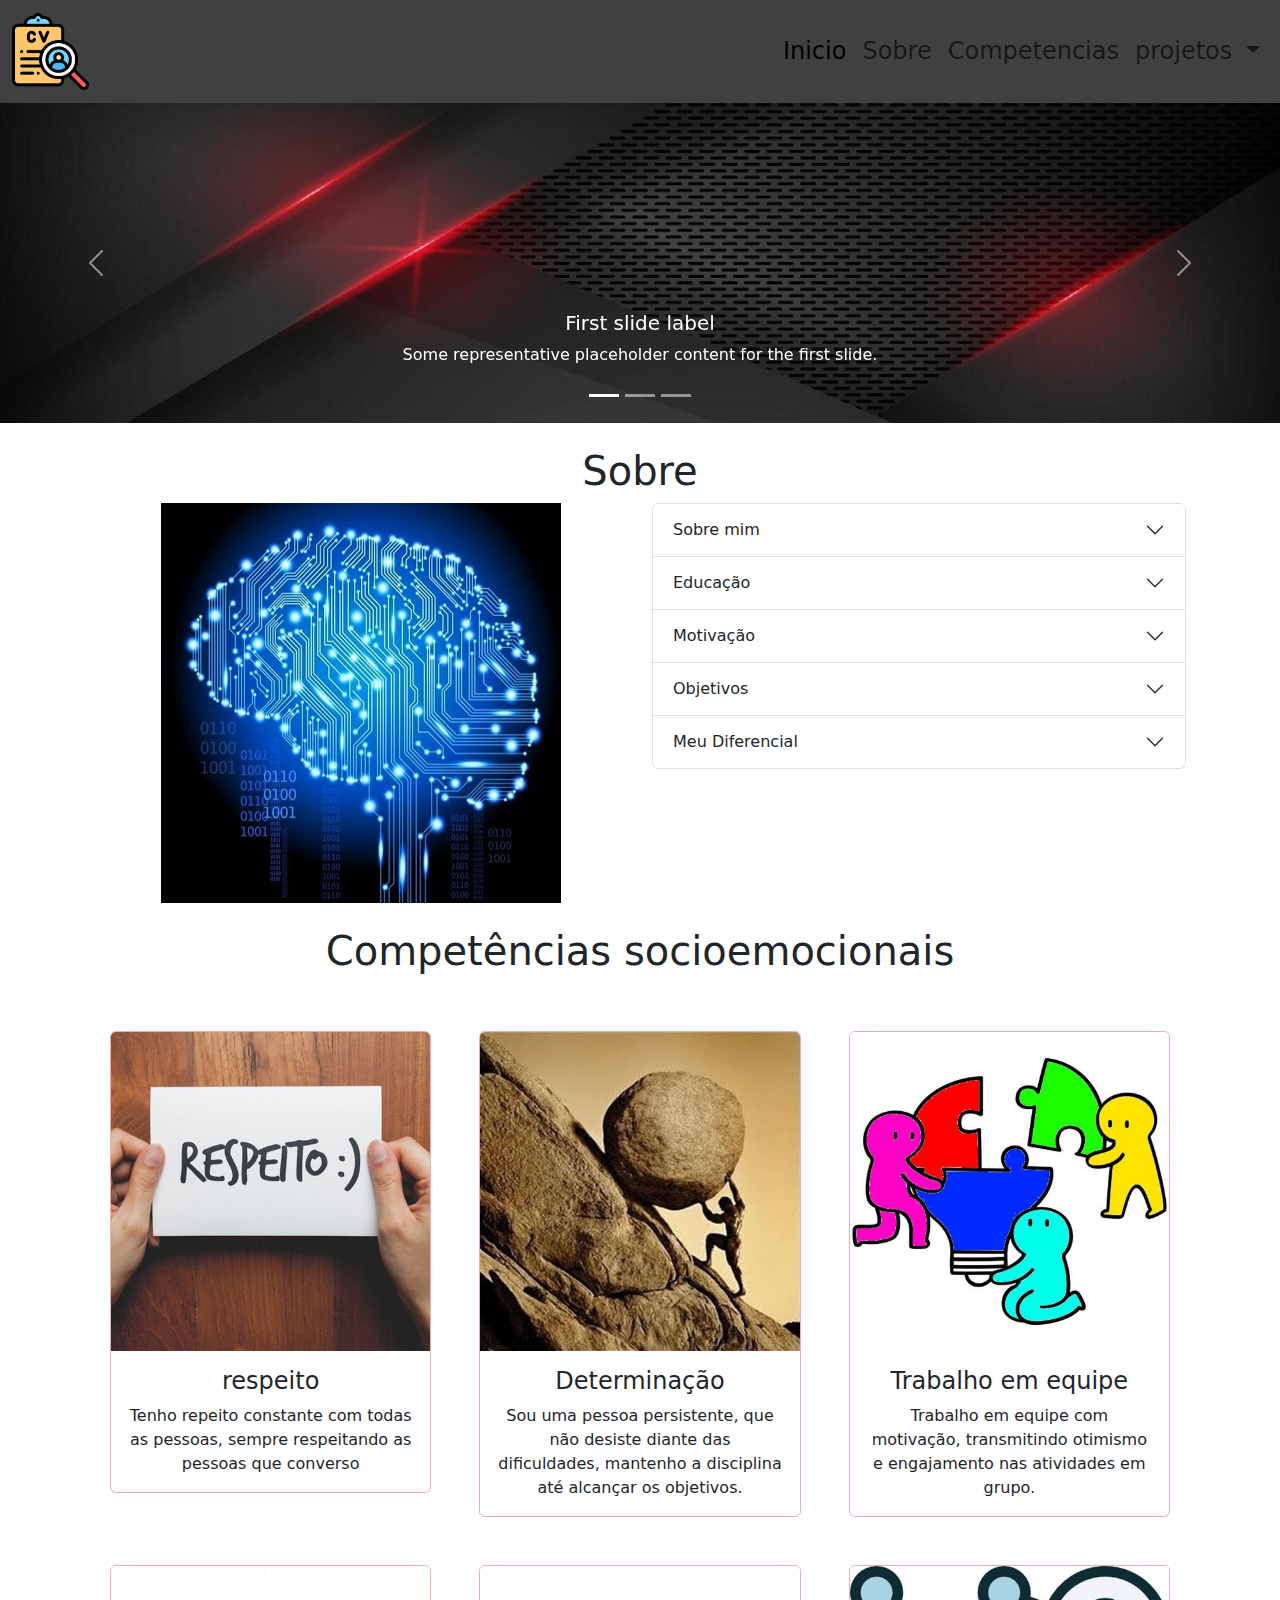
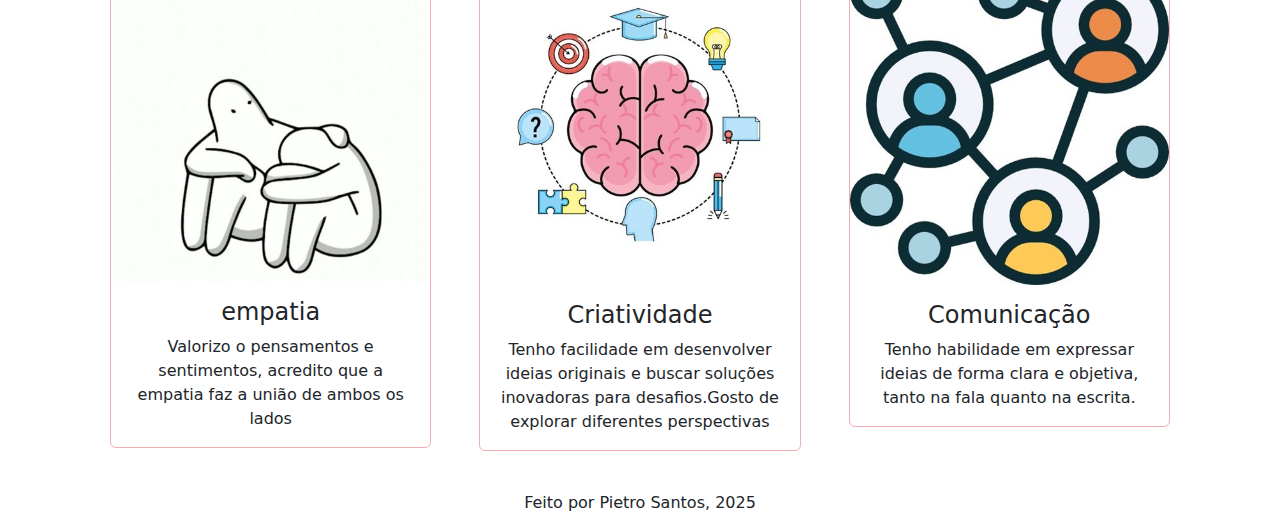
<file: index.html>
<!DOCTYPE html>
<html lang="pt-br">
<head>
    <meta charset="UTF-8">
    <meta name="viewport" content="width=device-width, initial-scale=1.0">
    <title>Site Curriculo</title>
    <link rel="shortcut icon" href="img/logo.png" type="image/x-icon">
    <link rel="stylesheet" href="css\bootstrap.css">
    <link rel="stylesheet" href="css/estilo.css">
</head>
<body>
    <header>
        <nav class="navbar navbar-expand-lg fundomenu">
            <div class="container-fluid">
              <a class="navbar-brand" href="#">
                <img class="logo" src="img/logo.png" alt="logo">
              </a>
              <button class="navbar-toggler" type="button" data-bs-toggle="collapse" data-bs-target="#navbarSupportedContent" aria-controls="navbarSupportedContent" aria-expanded="false" aria-label="Toggle navigation">
                <span class="navbar-toggler-icon"></span>
              </button>
              <div class="collapse navbar-collapse" id="navbarSupportedContent">
                <ul class="navbar-nav ms-auto mb-2 mb-lg-0 minhafonte">
                  <li class="nav-item">
                    <a class="nav-link active" aria-current="page" href="#inicio">Inicio</a>
                  </li>
                  <li class="nav-item">
                    <a class="nav-link" href="#sobre">Sobre</a>
                  </li>
                  <li class="nav-item">
                    <a class="nav-link" href="#competencias">Competencias</a>
                  </li>
                  <li class="nav-item dropdown">
                    <a class="nav-link dropdown-toggle" href="#" role="button" data-bs-toggle="dropdown" aria-expanded="false">
                      projetos
                    </a>
                    <ul class="dropdown-menu dropdown-menu-end">
                      <li><a class="dropdown-item" href="#">Teatro</a></li>
                      <li><a class="dropdown-item" href="#">Foto Novela</a></li>
                      <li><hr class="dropdown-divider"></li>
                      <li><a class="dropdown-item" href="#">Site da audi </a></li>
                      <li><a class="dropdown-item" href="#">imagens photoshop</a></li>
                    </ul>
                  </li>
                </ul>
              </div>
            </div>
        </nav>
    </header>
    <section id="inicio">
        <div id="carouselExampleCaptions" class="carousel slide">
            <div class="carousel-indicators">
              <button type="button" data-bs-target="#carouselExampleCaptions" data-bs-slide-to="0" class="active" aria-current="true" aria-label="Slide 1"></button>
              <button type="button" data-bs-target="#carouselExampleCaptions" data-bs-slide-to="1" aria-label="Slide 2"></button>
              <button type="button" data-bs-target="#carouselExampleCaptions" data-bs-slide-to="2" aria-label="Slide 3"></button>
            </div>
            <div class="carousel-inner">
              <div class="carousel-item active">
                <img src="img/banner1.png" class="d-block w-100" alt="banner1">
                <div class="carousel-caption d-none d-md-block">
                  <h5>First slide label</h5>
                  <p>Some representative placeholder content for the first slide.</p>
                </div>
              </div>
              <div class="carousel-item">
                <img src="img/banner2.png" class="d-block w-100" alt="banner2">
                <div class="carousel-caption d-none d-md-block">
                  <h5>Second slide label</h5>
                  <p>Some representative placeholder content for the second slide.</p>
                </div>
              </div>
              <div class="carousel-item">
                <img src="img/banner3.png" class="d-block w-100" alt="banner3">
                <div class="carousel-caption d-none d-md-block">
                  <h5>Third slide label</h5>
                  <p>Some representative placeholder content for the third slide.</p>
                </div>
              </div>
            </div>
            <button class="carousel-control-prev" type="button" data-bs-target="#carouselExampleCaptions" data-bs-slide="prev">
              <span class="carousel-control-prev-icon" aria-hidden="true"></span>
              <span class="visually-hidden">Previous</span>
            </button>
            <button class="carousel-control-next" type="button" data-bs-target="#carouselExampleCaptions" data-bs-slide="next">
              <span class="carousel-control-next-icon" aria-hidden="true"></span>
              <span class="visually-hidden">Next</span>
            </button>
          </div>
    </section>
    <main class="my-4 container">
        <section id="sobre">
            <h1 class="text-center">Sobre</h1>
            <div class="container text-center">
                <div class="row">
                  <div class="col-12 col-md-6">
                    <img src="img/foto.png" class="img-fluid" alt="...">
                  </div>
                  <div class="col-12 col-md-6">
                    <div class="accordion" id="accordionExample">
                      <div class="accordion-item">
                        <h2 class="accordion-header">
                          <button class="accordion-button collapsed" type="button" data-bs-toggle="collapse" data-bs-target="#collapseOne" aria-expanded="false" aria-controls="collapseOne">
                            Sobre mim
                          </button>
                        </h2>
                        <div id="collapseOne" class="accordion-collapse collapse" data-bs-parent="#accordionExample">
                          <div class="accordion-body">
                            <strong>This is the first item’s accordion body.</strong> It is shown by default, until the collapse plugin adds the appropriate classes that we use to style each element. These classes control the overall appearance, as well as the showing and hiding via CSS transitions. You can modify any of this with custom CSS or overriding our default variables. It’s also worth noting that just about any HTML can go within the <code>.accordion-body</code>, though the transition does limit overflow.
                          </div>
                        </div>
                      </div>
                      <div class="accordion-item">
                        <h2 class="accordion-header">
                          <button class="accordion-button collapsed" type="button" data-bs-toggle="collapse" data-bs-target="#collapseTwo" aria-expanded="false" aria-controls="collapseTwo">
                            Educação
                          </button>
                        </h2>
                        <div id="collapseTwo" class="accordion-collapse collapse" data-bs-parent="#accordionExample">
                          <div class="accordion-body">
                            <strong>This is the second item’s accordion body.</strong> It is hidden by default, until the collapse plugin adds the appropriate classes that we use to style each element. These classes control the overall appearance, as well as the showing and hiding via CSS transitions. You can modify any of this with custom CSS or overriding our default variables. It’s also worth noting that just about any HTML can go within the <code>.accordion-body</code>, though the transition does limit overflow.
                          </div>
                        </div>
                      </div>
                      <div class="accordion-item">
                        <h2 class="accordion-header">
                          <button class="accordion-button collapsed" type="button" data-bs-toggle="collapse" data-bs-target="#collapseThree" aria-expanded="false" aria-controls="collapseThree">
                            Motivação
                          </button>
                        </h2>
                        <div id="collapseThree" class="accordion-collapse collapse" data-bs-parent="#accordionExample">
                          <div class="accordion-body">
                            <strong>This is the third item’s accordion body.</strong> It is hidden by default, until the collapse plugin adds the appropriate classes that we use to style each element. These classes control the overall appearance, as well as the showing and hiding via CSS transitions. You can modify any of this with custom CSS or overriding our default variables. It’s also worth noting that just about any HTML can go within the <code>.accordion-body</code>, though the transition does limit overflow.
                          </div>
                        </div>
                      </div>
                      <div class="accordion-item">
                        <h2 class="accordion-header">
                          <button class="accordion-button collapsed" type="button" data-bs-toggle="collapse" data-bs-target="#collapseFour" aria-expanded="false" aria-controls="collapseFour">
                            Objetivos
                          </button>
                        </h2>
                        <div id="collapseFour" class="accordion-collapse collapse" data-bs-parent="#accordionExample">
                          <div class="accordion-body">
                            <strong>This is the third item’s accordion body.</strong> It is hidden by default, until the collapse plugin adds the appropriate classes that we use to style each element. These classes control the overall appearance, as well as the showing and hiding via CSS transitions. You can modify any of this with custom CSS or overriding our default variables. It’s also worth noting that just about any HTML can go within the <code>.accordion-body</code>, though the transition does limit overflow.
                          </div>
                        </div>
                      </div>
                      <div class="accordion-item">
                        <h2 class="accordion-header">
                          <button class="accordion-button collapsed" type="button" data-bs-toggle="collapse" data-bs-target="#collapseFive" aria-expanded="false" aria-controls="collapseFive">
                            Meu Diferencial
                          </button>
                        </h2>
                        <div id="collapseFive" class="accordion-collapse collapse" data-bs-parent="#accordionExample">
                          <div class="accordion-body">
                            <strong>This is the third item’s accordion body.</strong> It is hidden by default, until the collapse plugin adds the appropriate classes that we use to style each element. These classes control the overall appearance, as well as the showing and hiding via CSS transitions. You can modify any of this with custom CSS or overriding our default variables. It’s also worth noting that just about any HTML can go within the <code>.accordion-body</code>, though the transition does limit overflow.
                          </div>
                        </div>
                      </div>
                    </div>
                  </div>
                </div>               
              </div>
        </section>
        <section class="my-4 " id="competencias">
          <h1 class="text-center">Competências socioemocionais</h1>
          <div class="container text-center">
            <div class="my-4 row row-cols-1 row-cols-md-2 row-cols-lg-3 g-3">
              <div class="col">
                <div class="p-3">
                  <div class="card border border-danger-subtle"">
                    <img src="img_Competencias/respeito.jpg" class="card-img-top" alt="...">
                    <div class="card-body">
                      <h4>respeito</h4>
                      <p class="card-text">Tenho repeito constante com todas as pessoas, sempre respeitando as pessoas que converso</p>
                    </div>
                  </div>
                </div>
              </div>
              <div class="col">
                <div class="p-3">
                  <div class="card border border-danger-subtle">
                    <img src="img_Competencias/determinação.jpg" class="card-img-top" alt="...">
                    <div class="card-body">
                      <h4>Determinação</h4>
                      <p class="card-text">Sou uma pessoa persistente, que não desiste diante das dificuldades, mantenho a disciplina até alcançar os objetivos.</p>
                    </div>
                  </div>
                </div>
              </div>
              <div class="col">
                <div class="p-3">
                  <div class="card border border-danger-subtle">
                    <img src="img_Competencias/trabalho em equipe.jpg" class="card-img-top" alt="...">
                    <div class="card-body">
                      <h4>Trabalho em equipe</h4>
                      <p class="card-text">Trabalho em equipe com motivação, transmitindo otimismo e engajamento nas atividades em grupo.</p>
                    </div>
                  </div>
                </div>
              </div>
              <div class="col">
                <div class="p-3">
                  <div class="card border border-danger-subtle">
                    <img src="img_Competencias/empatia.jpg" class="card-img-top" alt="...">
                    <div class="card-body">
                      <h4>empatia</h4>
                      <p class="card-text">Valorizo o pensamentos e sentimentos, acredito que a empatia faz a união de ambos os lados</p>
                    </div>
                  </div>
                </div>
              </div>
              <div class="col">
                <div class="p-3">
                  <div class="card border border-danger-subtle">
                    <img src="img_Competencias/criatividade.jpg" class="card-img-top" alt="...">
                    <div class="card-body">
                      <h4>Criatividade</h4>
                      <p class="card-text">Tenho facilidade em desenvolver ideias originais e buscar soluções inovadoras para desafios.Gosto de explorar diferentes perspectivas</p>
                    </div>
                  </div>
                </div>
              </div>
              <div class="col">
                <div class="p-3">
                  <div class="card border border-danger-subtle">
                    <img src="img_Competencias/comunicação.jpg" class="card-img-top" alt="...">
                    <div class="card-body">
                      <h4>Comunicação</h4>
                      <p class="card-text">Tenho habilidade em expressar ideias de forma clara e objetiva, tanto na fala quanto na escrita.</p>
                    </div>
                  </div>
                </div>
              </div>
            </div>
          </div>
        </section>
    </main>
  <footer>
    <p class="text-center">Feito por Pietro Santos, 2025</p>
  </footer>
  <script src="js/bootstrap.bundle.js"></script>   
</body>
</html>
</file>
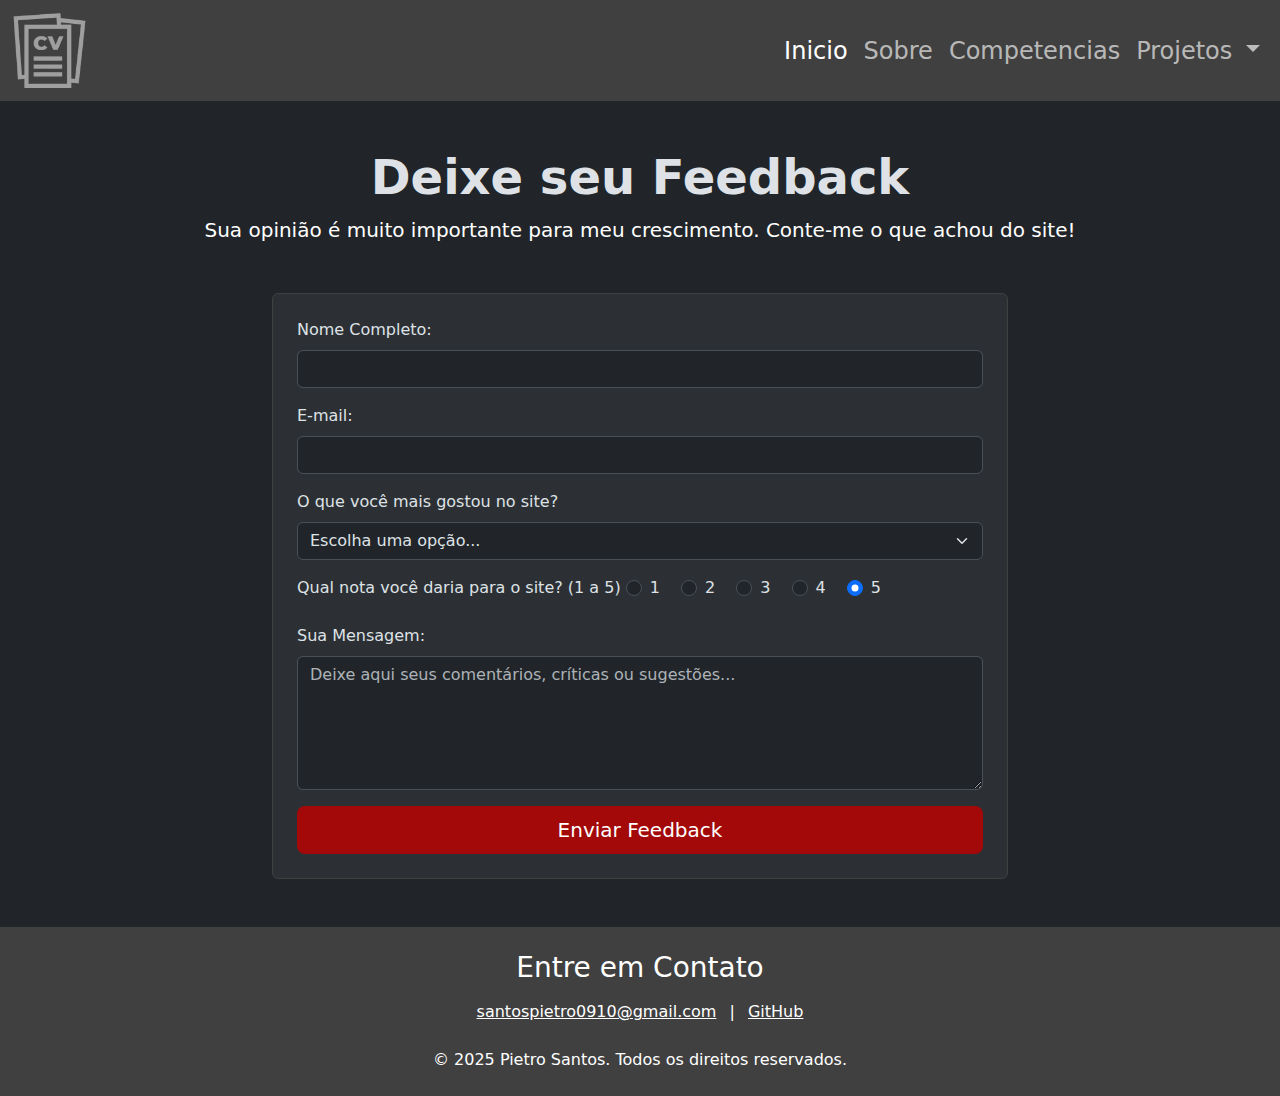
<file: contato.html>
<!DOCTYPE html>
<html lang="pt-br" data-bs-theme="dark">
<head>
    <meta charset="UTF-8">
    <meta name="viewport" content="width=device-width, initial-scale=1.0">
    <title>Feedback - Portfólio Pietro Santos</title>
    <link rel="shortcut icon" href="img/img_geral/logo.png" type="image/x-icon">
    <link rel="stylesheet" href="css/bootstrap.css">
    <link rel="stylesheet" href="css/estilo.css">
</head>
<body>
    <header>
        <nav class="navbar navbar-expand-lg fundomenu">
            <div class="container-fluid">
              <a class="navbar-brand" href="#">
                <img class="logo" src="img/img_geral/logo.png" alt="logo">
              </a>
              <button class="navbar-toggler" type="button" data-bs-toggle="collapse" data-bs-target="#navbarSupportedContent" aria-controls="navbarSupportedContent" aria-expanded="false" aria-label="Toggle navigation">
                <span class="navbar-toggler-icon"></span>
              </button>
              <div class="collapse navbar-collapse" id="navbarSupportedContent">
                <ul class="navbar-nav ms-auto mb-2 mb-lg-0 minhafonte">
                    <li class="nav-item">
                        <a class="nav-link active" aria-current="page" href="index.html#inicio">Inicio</a>
                    </li>
                    <li class="nav-item">
                        <a class="nav-link" href="index.html#sobre">Sobre</a>
                    </li>
                    <li class="nav-item">
                        <a class="nav-link" href="index.html#competencias">Competencias</a>
                    </li>
                    <li class="nav-item dropdown">
                        <a class="nav-link dropdown-toggle" href="#" role="button" data-bs-toggle="dropdown" aria-expanded="false">
                        Projetos
                        </a>
                    <ul class="dropdown-menu dropdown-menu-end">
                      <li><a class="dropdown-item" href="Site.html">Site da audi </a></li>
                      <li><hr class="dropdown-divider"></li>
                      <li><a class="dropdown-item" href="Photosop.html">imagens photoshop</a></li>
                      <li><a class="dropdown-item" href="contato.html">Contato</a></li>
                    </ul>
                    </li>
                </ul>
              </div>
            </div>
        </nav>
    </header>
    <main class="container my-5">
        <div class="text-center mb-5">
            <h1 class="display-5 fw-bold">Deixe seu Feedback</h1>
            <p class="lead text-white">Sua opinião é muito importante para meu crescimento. Conte-me o que achou do site!</p>
        </div>

        <div class="row justify-content-center">
            <div class="col-lg-8">
                <div class="card" style="background-color: #2c3034; border-color: #404040;">
                    <div class="card-body p-4">
                        
                        <form action="https://formsubmit.co/santospietro0910@gmail.com" method="POST">
                            <!-- Nome Completo -->
                            <div class="mb-3">
                                <label for="name" class="form-label">Nome Completo:</label>
                                <input type="text" class="form-control" id="name" name="name" required>
                            </div>

                            <!-- E-mail -->
                            <div class="mb-3">
                                <label for="email" class="form-label">E-mail:</label>
                                <input type="email" class="form-control" id="email" name="email" required>
                            </div>

                            <!-- O que mais gostou no site -->
                            <div class="mb-3">
                                <label for="favoritePart" class="form-label">O que você mais gostou no site?</label>
                                <select class="form-select" id="favoritePart" name="parte_favorita">
                                  <option selected>Escolha uma opção...</option>
                                  <option value="Design e Layout">Design e Layout</option>
                                  <option value="Projetos Apresentados">Os projetos apresentados</option>
                                  <option value="Navegabilidade">A facilidade de navegar</option>
                                  <option value="Cores e Estilo">As cores e o estilo visual</option>
                                </select>
                            </div>

                            <!-- Avaliação com Estrelas (Exemplo ) -->
                            <div class="mb-3">
                                <label class="form-label">Qual nota você daria para o site? (1 a 5)</label>
                                <div class="form-check form-check-inline">
                                    <input class="form-check-input" type="radio" name="avaliacao" id="star1" value="1">
                                    <label class="form-check-label" for="star1">1</label>
                                </div>
                                <div class="form-check form-check-inline">
                                    <input class="form-check-input" type="radio" name="avaliacao" id="star2" value="2">
                                    <label class="form-check-label" for="star2">2</label>
                                </div>
                                <div class="form-check form-check-inline">
                                    <input class="form-check-input" type="radio" name="avaliacao" id="star3" value="3">
                                    <label class="form-check-label" for="star3">3</label>
                                </div>
                                <div class="form-check form-check-inline">
                                    <input class="form-check-input" type="radio" name="avaliacao" id="star4" value="4">
                                    <label class="form-check-label" for="star4">4</label>
                                </div>
                                <div class="form-check form-check-inline">
                                    <input class="form-check-input" type="radio" name="avaliacao" id="star5" value="5" checked>
                                    <label class="form-check-label" for="star5">5</label>
                                </div>
                            </div>

                            <!-- Mensagem -->
                            <div class="mb-3">
                                <label for="mensagem" class="form-label">Sua Mensagem:</label>
                                <textarea class="form-control" id="mensagem" name="mensagem" rows="5" placeholder="Deixe aqui seus comentários, críticas ou sugestões..."></textarea>
                            </div>

                            <!-- Configurações do FormSubmit -->
                            <input type="hidden" name="_captcha" value="false">
                            <input type="hidden" name="_next" value="https://pietrosantos280.github.io/bootstrap/envio.html"> <!-- Substitua pela sua página de "Obrigado" -->
                            <input type="hidden" name="_subject" value="Novo Feedback do Portfólio!">

                            <!-- Botão de Envio -->
                            <div class="d-grid">
                                <button type="submit" class="btn btn-lg" style="background-color: #a30909; color: white;">Enviar Feedback</button>
                            </div>
                        </form>

                    </div>
                </div>
            </div>
        </div>
    </main>

    <footer  class="fundomenu text-white text-center py-4">
    <div class="container">
      <h3>Entre em Contato</h3>
      <div class="mt-3">
        <a class="text-white mx-2">santospietro0910@gmail.com</a> |
        <a href="https://github.com/pietrosantos280" class="text-white mx-2" target="_blank">GitHub</a>
      </div>
      <p class="text-white mt-4 mb-0">&copy; 2025 Pietro Santos. Todos os direitos reservados.</p>
    </div>
    </footer>

    <script src="js/bootstrap.bundle.js"></script>
</body>
</html>
</file>
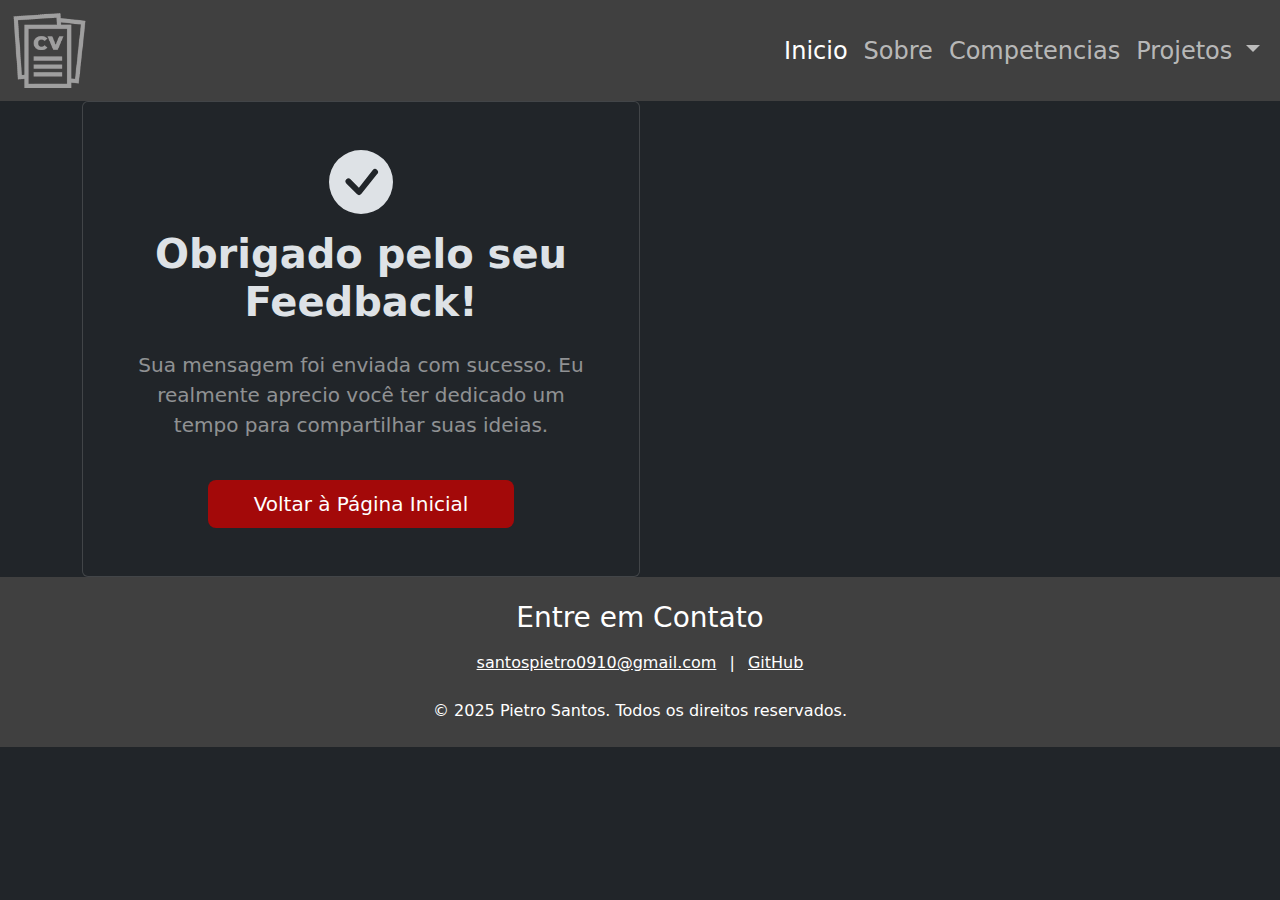
<file: envio.html>
<!DOCTYPE html>
<html lang="pt-br" data-bs-theme="dark">
<head>
    <meta charset="UTF-8">
    <meta name="viewport" content="width=device-width, initial-scale=1.0">
    <title>Feedback - Portfólio Pietro Santos</title>
    <link rel="shortcut icon" href="img/img_geral/logo.png" type="image/x-icon">
    <link rel="stylesheet" href="css/bootstrap.css">
    <link rel="stylesheet" href="css/estilo.css">
</head>
<body>
    <header>
        <nav class="navbar navbar-expand-lg fundomenu">
            <div class="container-fluid">
              <a class="navbar-brand" href="#">
                <img class="logo" src="img/img_geral/logo.png" alt="logo">
              </a>
              <button class="navbar-toggler" type="button" data-bs-toggle="collapse" data-bs-target="#navbarSupportedContent" aria-controls="navbarSupportedContent" aria-expanded="false" aria-label="Toggle navigation">
                <span class="navbar-toggler-icon"></span>
              </button>
              <div class="collapse navbar-collapse" id="navbarSupportedContent">
                <ul class="navbar-nav ms-auto mb-2 mb-lg-0 minhafonte">
                    <li class="nav-item">
                        <a class="nav-link active" aria-current="page" href="index.html#inicio">Inicio</a>
                    </li>
                    <li class="nav-item">
                        <a class="nav-link" href="index.html#sobre">Sobre</a>
                    </li>
                    <li class="nav-item">
                        <a class="nav-link" href="index.html#competencias">Competencias</a>
                    </li>
                    <li class="nav-item dropdown">
                        <a class="nav-link dropdown-toggle" href="#" role="button" data-bs-toggle="dropdown" aria-expanded="false">
                        Projetos
                        </a>
                    <ul class="dropdown-menu dropdown-menu-end">
                      <li><a class="dropdown-item" href="Site.html">Site da audi </a></li>
                      <li><hr class="dropdown-divider"></li>
                      <li><a class="dropdown-item" href="Photosop.html">imagens photoshop</a></li>
                      <li><a class="dropdown-item" href="contato.html">Contato</a></li>
                    </ul>
                    </li>
                </ul>
              </div>
            </div>
        </nav>
    </header>
  
    <main class="container full-height">
        <div class="col-lg-6 text-center">
            <div class="card card-feedback p-4 p-md-5">
                <!-- Ícone de Sucesso (usando um SVG do Bootstrap Icons) -->
                <svg xmlns="http://www.w3.org/2000/svg" width="64" height="64" fill="currentColor" class="bi bi-check-circle-fill success-icon mx-auto mb-3" viewBox="0 0 16 16">
                    <path d="M16 8A8 8 0 1 1 0 8a8 8 0 0 1 16 0zm-3.97-3.03a.75.75 0 0 0-1.08.022L7.477 9.417 5.384 7.323a.75.75 0 0 0-1.06 1.06L6.97 11.03a.75.75 0 0 0 1.079-.02l3.992-4.99a.75.75 0 0 0-.01-1.05z"/>
                </svg>

                <h1 class="display-6 fw-bold">Obrigado pelo seu Feedback!</h1>
                <p class="lead text-white-50 mt-3">
                    Sua mensagem foi enviada com sucesso. Eu realmente aprecio você ter dedicado um tempo para compartilhar suas ideias.
                </p>
                <div class="d-grid gap-2 col-8 mx-auto mt-4">
                    <a href="index.html" class="btn btn-lg" style="background-color: #a30909; color: white;">Voltar à Página Inicial</a>
                </div>
            </div>
        </div>
    </main>
    <footer  class="fundomenu text-white text-center py-4">
    <div class="container">
      <h3>Entre em Contato</h3>
      <div class="mt-3">
        <a class="text-white mx-2">santospietro0910@gmail.com</a> |
        <a href="https://github.com/pietrosantos280" class="text-white mx-2" target="_blank">GitHub</a>
      </div>
      <p class="text-white mt-4 mb-0">&copy; 2025 Pietro Santos. Todos os direitos reservados.</p>
    </div>
    </footer>

    <script src="js/bootstrap.bundle.js"></script>
</body>
</html>
</file>
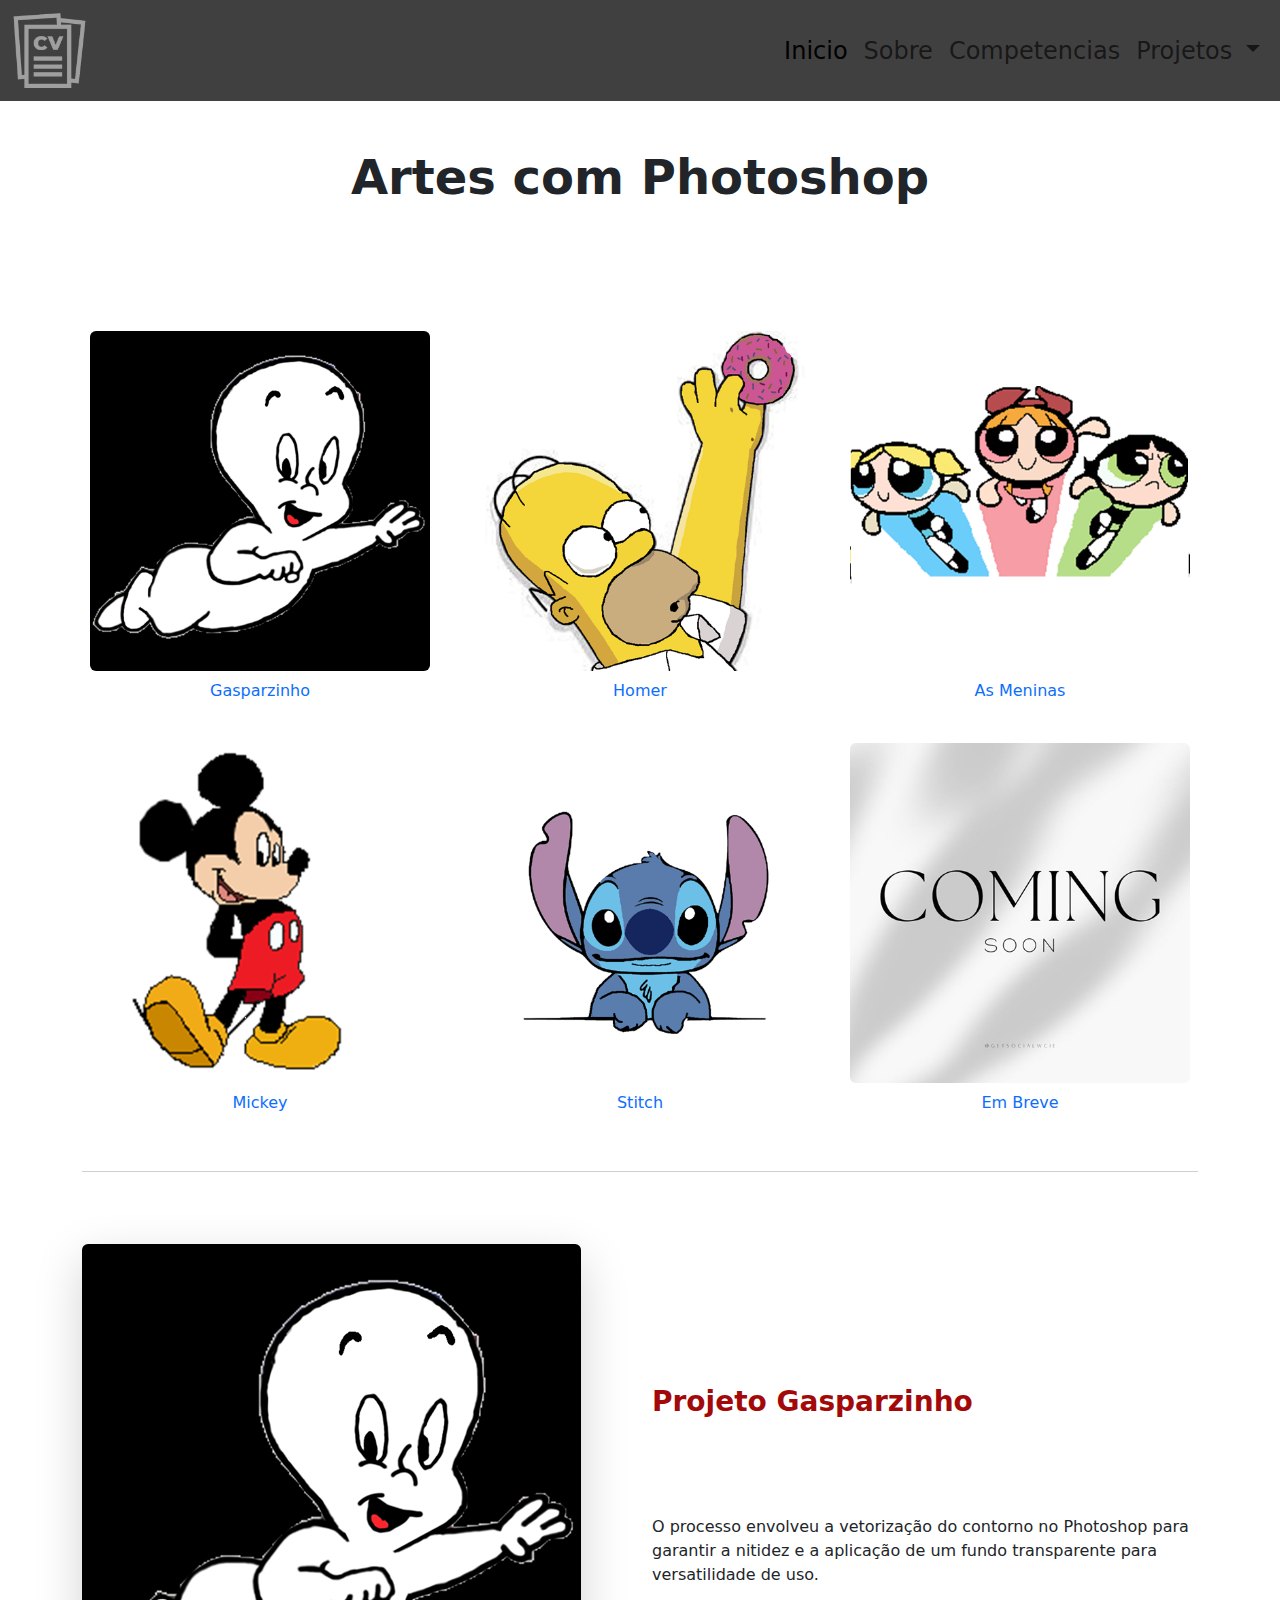
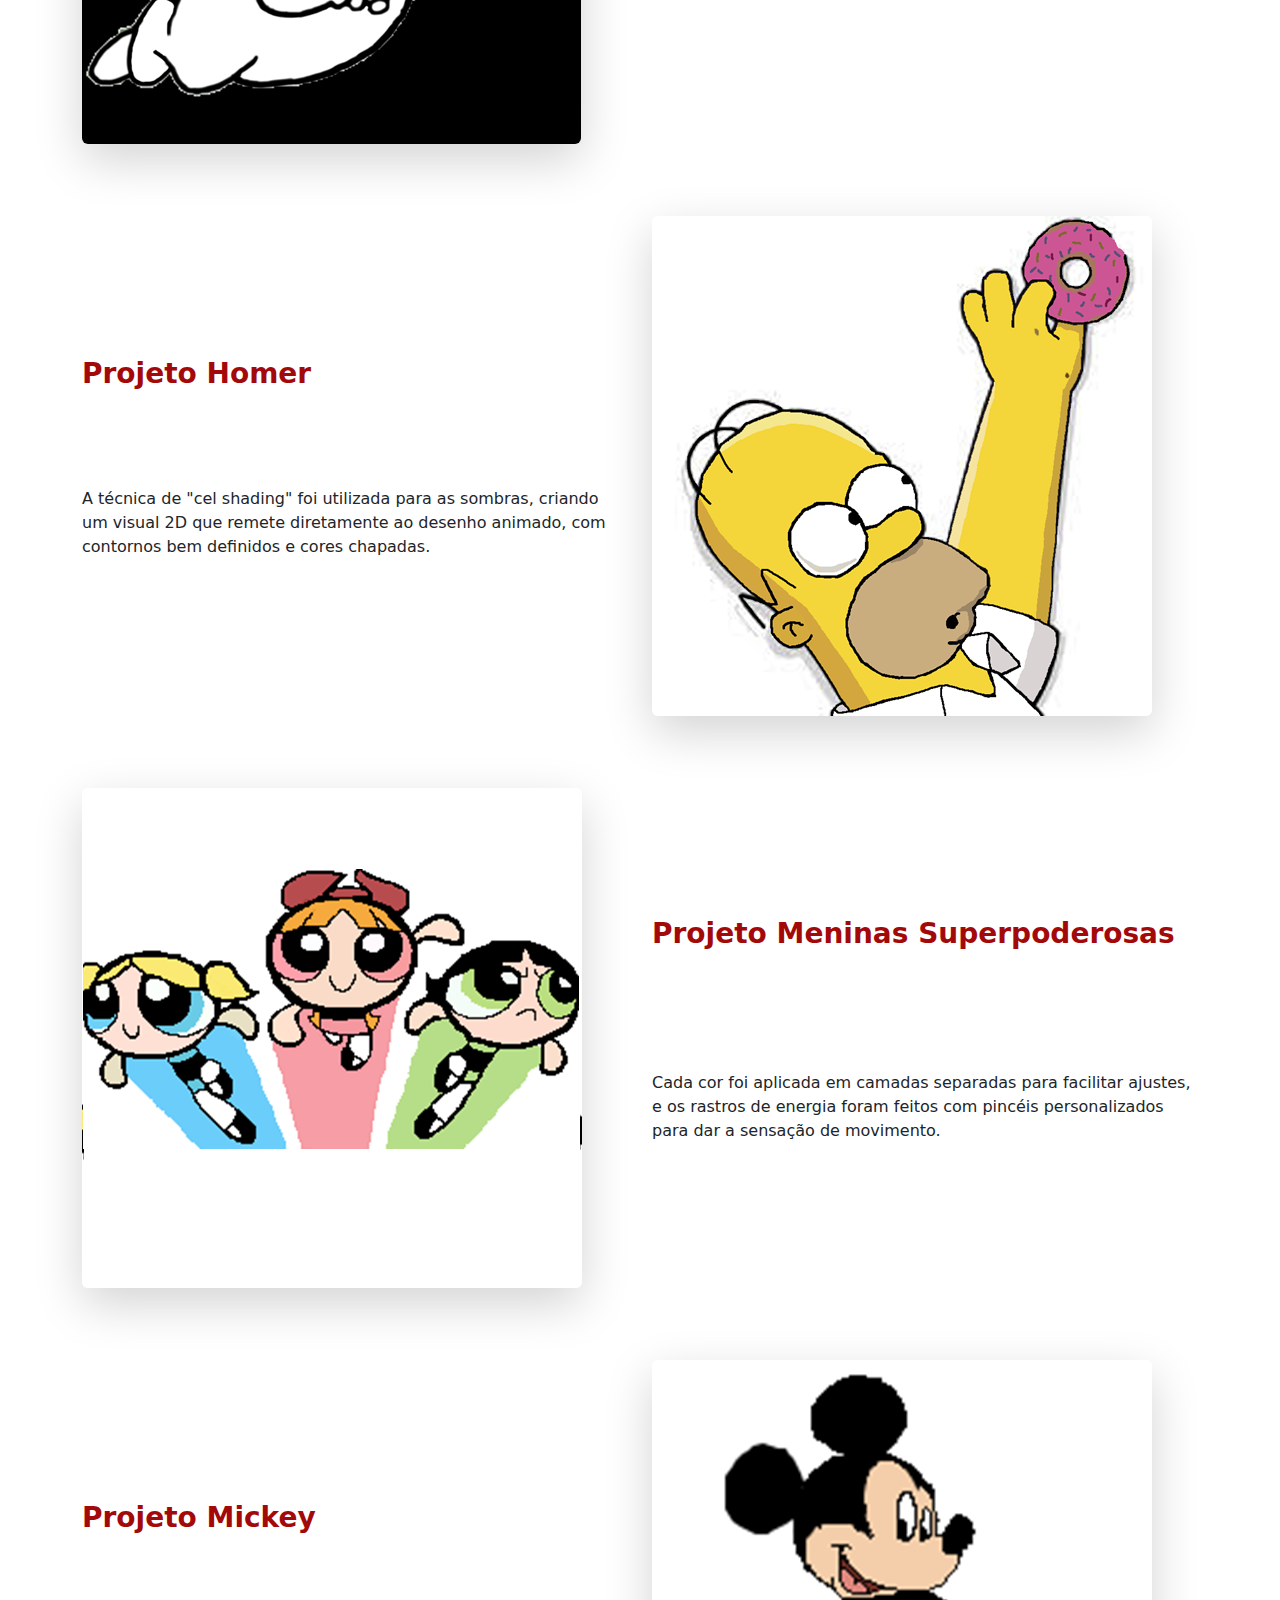
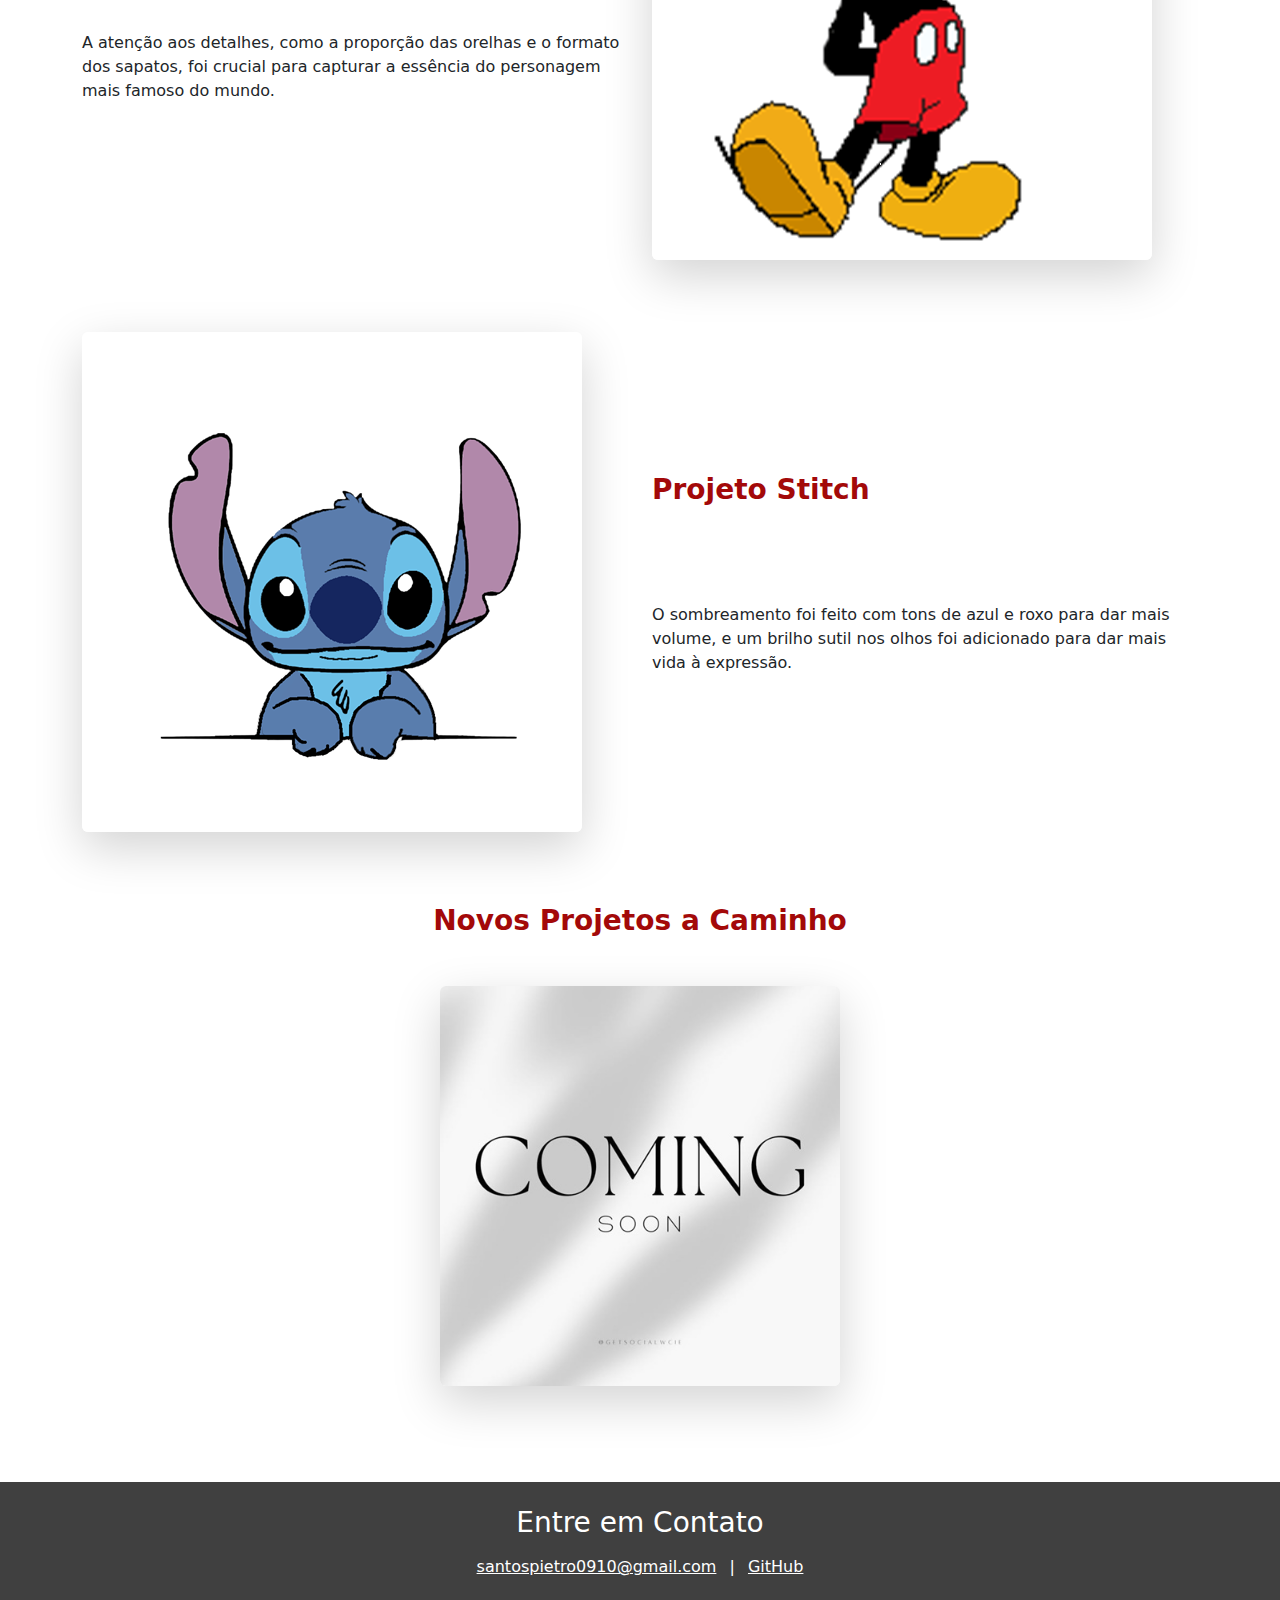
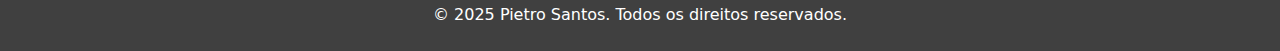
<file: Photosop.html>
<!DOCTYPE html>
<html lang="pt-br">
<head>
    <meta charset="UTF-8">
    <meta name="viewport" content="width=device-width, initial-scale=1.0">
    <title>Projetos de Photoshop - Pietro Santos</title>
    
    <!-- Favicon (ícone da aba) -->
    <link rel="shortcut icon" href="img/img_geral/logo.png" type="image/x-icon">
    
    <!-- Seus arquivos CSS -->
    <link rel="stylesheet" href="css/bootstrap.css">
    <link rel="stylesheet" href="css/estilo.css">
</head>
<body>

  <header>
        <nav class="navbar navbar-expand-lg fundomenu">
            <div class="container-fluid">
              <a class="navbar-brand" href="#">
                <img class="logo" src="img/img_geral/logo.png" alt="logo">
              </a>
              <button class="navbar-toggler" type="button" data-bs-toggle="collapse" data-bs-target="#navbarSupportedContent" aria-controls="navbarSupportedContent" aria-expanded="false" aria-label="Toggle navigation">
                <span class="navbar-toggler-icon"></span>
              </button>
              <div class="collapse navbar-collapse" id="navbarSupportedContent">
                <ul class="navbar-nav ms-auto mb-2 mb-lg-0 minhafonte">
                    <li class="nav-item">
                        <a class="nav-link active" aria-current="page" href="index.html#inicio">Inicio</a>
                    </li>
                    <li class="nav-item">
                        <a class="nav-link" href="index.html#sobre">Sobre</a>
                    </li>
                    <li class="nav-item">
                        <a class="nav-link" href="index.html#competencias">Competencias</a>
                    </li>
                    <li class="nav-item dropdown">
                        <a class="nav-link dropdown-toggle" href="#" role="button" data-bs-toggle="dropdown" aria-expanded="false">
                        Projetos
                        </a>
                    <ul class="dropdown-menu dropdown-menu-end">
                      <li><a class="dropdown-item" href="Site.html">Site da audi </a></li>
                      <li><hr class="dropdown-divider"></li>
                      <li><a class="dropdown-item" href="Photosop.html">imagens photoshop</a></li>
                      <li><a class="dropdown-item" href="contato.html">Contato</a></li>
                    </ul>
                    </li>
                </ul>
              </div>
            </div>
        </nav>
  </header>

    <!-- CONTEÚDO PRINCIPAL -->
    <main>
        <section id="projetos" class="py-5">
            <div class="container">
                <!-- Título da Página -->
                <div class="text-center mb-5">
                    <h1 class="display-5 fw-bold">Artes com Photoshop</h1>
                    <p class="lead text-white">Uma coleção de ilustrações e recriações de personagens icônicos, mostrando o processo do esboço à arte final.</p>
                </div>

                <!-- Galeria de Navegação -->
                <nav id="gallery-nav" class="nav nav-pills flex-row justify-content-center mb-5">
                    <div class="row row-cols-2 row-cols-md-3 g-4">
                        <div class="col"><a class="nav-link d-block p-2 text-center" href="#detalhe-1"><img src="img/img_Photosop/gasparzinho(Pietro_Andrade).png" class="img-fluid rounded" alt="Gasparzinho"><span class="d-block mt-2">Gasparzinho</span></a></div>
                        <div class="col"><a class="nav-link d-block p-2 text-center" href="#detalhe-2"><img src="img/img_Photosop/Homer(Pietro_Andrade).png" class="img-fluid rounded" alt="Homer Simpson"><span class="d-block mt-2">Homer</span></a></div>
                        <div class="col"><a class="nav-link d-block p-2 text-center" href="#detalhe-3"><img src="img/img_Photosop/Meninas(Pietro_Andrade).png" class="img-fluid rounded" alt="Meninas Superpoderosas"><span class="d-block mt-2">As Meninas</span></a></div>
                        <div class="col"><a class="nav-link d-block p-2 text-center" href="#detalhe-4"><img src="img/img_Photosop/Mickey(Pietro_Andrade).png" class="img-fluid rounded" alt="Mickey Mouse"><span class="d-block mt-2">Mickey</span></a></div>
                        <div class="col"><a class="nav-link d-block p-2 text-center" href="#detalhe-5"><img src="img/img_Photosop/stitch(Pietro_Andrade).png" class="img-fluid rounded" alt="Stitch"><span class="d-block mt-2">Stitch</span></a></div>
                        <div class="col"><a class="nav-link d-block p-2 text-center" href="#detalhe-6"><img src="img/img_Photosop/coming.jpg" class="img-fluid rounded" alt="Em Breve"><span class="d-block mt-2">Em Breve</span></a></div>
                    </div>
                </nav>

                <hr class="my-5" style="border-color: #404040;">

                <!-- Seções de Detalhes dos Projetos -->
                <div data-bs-spy="scroll" data-bs-target="#gallery-nav" data-bs-root-margin="0px 0px -40%" data-bs-smooth-scroll="true" class="scrollspy-example" tabindex="0">
                    
                    <!-- Detalhe 1: Gasparzinho -->
                    <div id="detalhe-1" class="row align-items-center mb-5 pt-4">
                        <div class="col-lg-6 mb-4 mb-lg-0"><img src="img/img_Photosop/gasparzinho(Pietro_Andrade).png" class="img-fluid rounded shadow-lg" alt="Arte final do Gasparzinho"></div>
                        <div class="col-lg-6">
                            <h3 class="fw-bold" style="color: #a30909;">Projeto Gasparzinho</h3>
                            <p class="text-white">Recriação do "Fantasminha Camarada" com foco na pureza e simplicidade do traço. O desafio foi manter a expressividade do personagem usando poucas linhas e um contorno limpo.</p>
                            <p>O processo envolveu a vetorização do contorno no Photoshop para garantir a nitidez e a aplicação de um fundo transparente para versatilidade de uso.</p>
                        </div>
                    </div>
                    
                    <!-- Detalhe 2: Homer -->
                    <div id="detalhe-2" class="row align-items-center mb-5 pt-4">
                        <div class="col-lg-6 order-lg-2 mb-4 mb-lg-0"><img src="img/img_Photosop/Homer(Pietro_Andrade).png" class="img-fluid rounded shadow-lg" alt="Arte final do Homer"></div>
                        <div class="col-lg-6 order-lg-1">
                            <h3 class="fw-bold" style="color: #a30909;">Projeto Homer</h3>
                            <p class="text-white">Capturar o momento icônico do Homer Simpson com sua rosquinha. O foco foi acertar a paleta de cores vibrante e a expressão de êxtase do personagem.</p>
                            <p>A técnica de "cel shading" foi utilizada para as sombras, criando um visual 2D que remete diretamente ao desenho animado, com contornos bem definidos e cores chapadas.</p>
                        </div>
                    </div>
                    
                    <!-- Detalhe 3: Meninas Superpoderosas -->
                    <div id="detalhe-3" class="row align-items-center mb-5 pt-4">
                        <div class="col-lg-6 mb-4 mb-lg-0"><img src="img/img_Photosop/Meninas(Pietro_Andrade).png" class="img-fluid rounded shadow-lg" alt="Arte final das Meninas Superpoderosas"></div>
                        <div class="col-lg-6">
                            <h3 class="fw-bold" style="color: #a30909;">Projeto Meninas Superpoderosas</h3>
                            <p class="text-white">Este projeto celebrou o estilo único de Craig McCracken, com seus traços grossos e formas geométricas. O desafio foi compor as três personagens em uma pose dinâmica que representasse a personalidade de cada uma.</p>
                            <p>Cada cor foi aplicada em camadas separadas para facilitar ajustes, e os rastros de energia foram feitos com pincéis personalizados para dar a sensação de movimento.</p>
                        </div>
                    </div>
                    
                    <!-- Detalhe 4: Mickey -->
                    <div id="detalhe-4" class="row align-items-center mb-5 pt-4">
                        <div class="col-lg-6 order-lg-2 mb-4 mb-lg-0"><img src="img/img_Photosop/Mickey(Pietro_Andrade).png" class="img-fluid rounded shadow-lg" alt="Arte final do Mickey"></div>
                        <div class="col-lg-6 order-lg-1">
                            <h3 class="fw-bold" style="color: #a30909;">Projeto Mickey</h3>
                            <p class="text-white">Uma homenagem ao design clássico do Mickey Mouse. O objetivo foi recriar a pose e o estilo dos desenhos antigos, com cores sólidas e uma silhueta inconfundível.</p>
                            <p>A atenção aos detalhes, como a proporção das orelhas e o formato dos sapatos, foi crucial para capturar a essência do personagem mais famoso do mundo.</p>
                        </div>
                    </div>
                    
                    <!-- Detalhe 5: Stitch -->
                    <div id="detalhe-5" class="row align-items-center mb-5 pt-4">
                        <div class="col-lg-6 mb-4 mb-lg-0"><img src="img/img_Photosop/stitch(Pietro_Andrade).png" class="img-fluid rounded shadow-lg" alt="Arte final do Stitch"></div>
                        <div class="col-lg-6">
                            <h3 class="fw-bold" style="color: #a30909;">Projeto Stitch</h3>
                            <p class="text-white">O desafio aqui foi capturar a dualidade do Stitch: seu lado fofo e seu lado travesso. A pose, com ele espiando por cima de uma superfície, ajuda a transmitir essa curiosidade.</p>
                            <p>O sombreamento foi feito com tons de azul e roxo para dar mais volume, e um brilho sutil nos olhos foi adicionado para dar mais vida à expressão.</p>
                        </div>
                    </div>

                    <!-- Detalhe 6: Em Breve -->
                    <div id="detalhe-6" class="row align-items-center text-center mb-5 pt-4">
                        <div class="col-12">
                            <h3 class="fw-bold" style="color: #a30909;">Novos Projetos a Caminho</h3>
                            <p class="text-white">Estou sempre trabalhando em novas criações. Volte em breve para ver mais!</p>
                            <img src="img/img_Photosop/coming.jpg" class="img-fluid rounded shadow-lg mx-auto" style="max-width: 400px;" alt="Em breve">
                        </div>
                    </div>
                </div>
            </div>
        </section>
    </main>

    
    <footer id="contato" class="fundomenu text-white text-center py-4">
    <div class="container">
      <h3>Entre em Contato</h3>
      <div class="mt-3">
        <a class="text-white mx-2">santospietro0910@gmail.com</a> |
        <a href="https://github.com/pietrosantos280" class="text-white mx-2" target="_blank">GitHub</a>
      </div>
      <p class="text-white mt-4 mb-0">&copy; 2025 Pietro Santos. Todos os direitos reservados.</p>
    </div>
    </footer>

    
    <script src="js/bootstrap.bundle.js"></script>
    <script>
        // Ativa o componente ScrollSpy do Bootstrap
        const scrollSpy = new bootstrap.ScrollSpy(document.body, {
            target: '#gallery-nav',
            rootMargin: '0px 0px -40%'
        });
    </script>
    
</body>
</html>
</file>
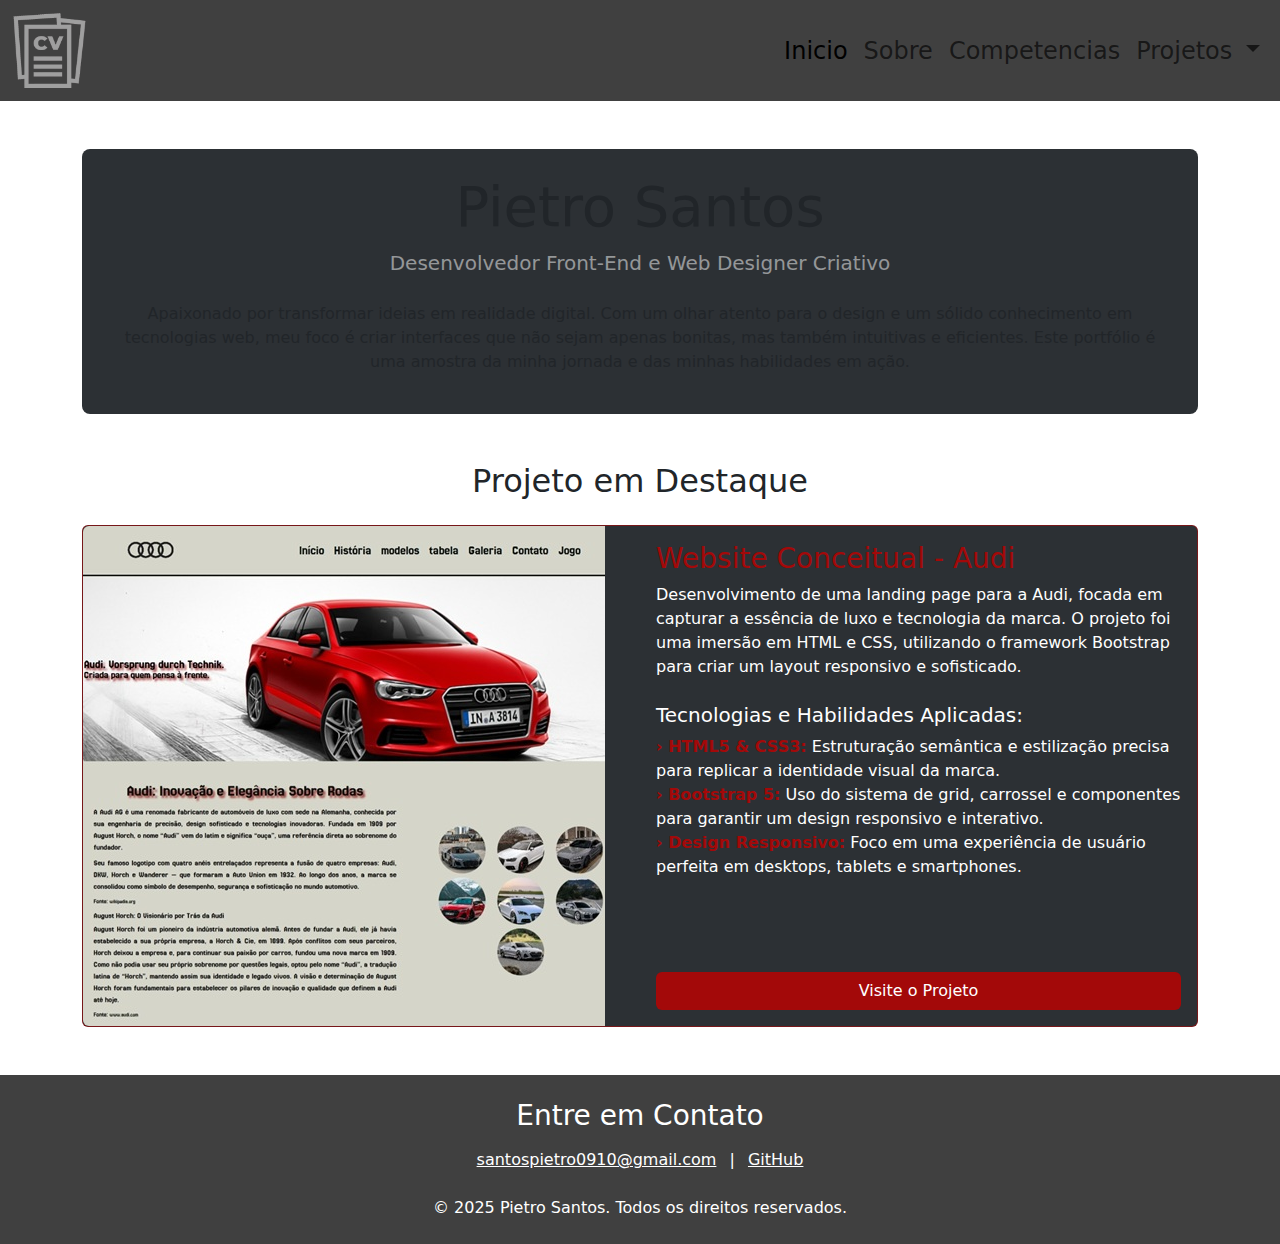
<file: Site.html>
<!DOCTYPE html>
<html lang="en">
<head>
    <meta charset="UTF-8">
    <meta name="viewport" content="width=device-width, initial-scale=1.0">
    <title>página do site audi</title>
    <link rel="shortcut icon" href="img/logo.png" type="image/x-icon">
    <link rel="stylesheet" href="css\bootstrap.css">
    <link rel="stylesheet" href="css/estilo.css">
</head>
<body>
    <header>
        <nav class="navbar navbar-expand-lg fundomenu">
            <div class="container-fluid">
              <a class="navbar-brand" href="#">
                <img class="logo" src="img/img_geral/logo.png" alt="logo">
              </a>
              <button class="navbar-toggler" type="button" data-bs-toggle="collapse" data-bs-target="#navbarSupportedContent" aria-controls="navbarSupportedContent" aria-expanded="false" aria-label="Toggle navigation">
                <span class="navbar-toggler-icon"></span>
              </button>
              <div class="collapse navbar-collapse" id="navbarSupportedContent">
                <ul class="navbar-nav ms-auto mb-2 mb-lg-0 minhafonte">
                    <li class="nav-item">
                        <a class="nav-link active" aria-current="page" href="index.html#inicio">Inicio</a>
                    </li>
                    <li class="nav-item">
                        <a class="nav-link" href="index.html#sobre">Sobre</a>
                    </li>
                    <li class="nav-item">
                        <a class="nav-link" href="index.html#competencias">Competencias</a>
                    </li>
                    <li class="nav-item dropdown">
                        <a class="nav-link dropdown-toggle" href="#" role="button" data-bs-toggle="dropdown" aria-expanded="false">
                        Projetos
                        </a>
                    <ul class="dropdown-menu dropdown-menu-end">
                      <li><a class="dropdown-item" href="Site.html">Site da audi </a></li>
                      <li><hr class="dropdown-divider"></li>
                      <li><a class="dropdown-item" href="Photosop.html">imagens photoshop</a></li>
                      <li><a class="dropdown-item" href="contato.html">Contato</a></li>
                    </ul>
                    </li>
                </ul>
              </div>
            </div>
        </nav>
    </header>
    <body>
        <main class="container my-5">
            <section id="sobre" class="text-center my-5 p-4 rounded-3" style="background-color: #2c3034;">
            <h1 class="display-4">Pietro Santos</h1>
            <p class="lead text-white-50">Desenvolvedor Front-End e Web Designer Criativo</p>
            <p class="mt-4 minhacorfonte">
                Apaixonado por transformar ideias em realidade digital. Com um olhar atento para o design e um sólido conhecimento em tecnologias web, meu foco é criar interfaces que não sejam apenas bonitas, mas também intuitivas e eficientes. Este portfólio é uma amostra da minha jornada e das minhas habilidades em ação.
            </p>
            </section>
            <section id="destaque" class="mb-5">
            <h2 class="mb-4 text-center">Projeto em Destaque</h2>
            <div class="card text-white" style="background-color: #2c3034; border-color: #a30909a1;">
                <div class="row g-0">
                <div class="col-lg-6">
                    <a href="https://pietrosantos280.github.io/Site_Audi/Site_Audi/index.html" target="_blank">
                    <img src="img/img_geral/site.jpeg" class="img-fluid rounded-start project-image" alt="Print do site da Audi" style="height: 100%; object-fit: cover;">
                    </a>
                </div>
                <div class="col-lg-6 d-flex flex-column">
                    <div class="card-body">
                    <h3 class="card-title" style="color: #a30909;">Website Conceitual - Audi</h3>
                    <p class="card-text">
                        Desenvolvimento de uma landing page para a Audi, focada em capturar a essência de luxo e tecnologia da marca. O projeto foi uma imersão em HTML e CSS, utilizando o framework Bootstrap para criar um layout responsivo e sofisticado.
                    </p>
                    <h5 class="mt-4">Tecnologias e Habilidades Aplicadas:</h5>
                    <ul class="list-unstyled">
                        <li><strong style="color: #a30909;">› HTML5 & CSS3:</strong> Estruturação semântica e estilização precisa para replicar a identidade visual da marca.</li>
                        <li><strong style="color: #a30909;">› Bootstrap 5:</strong> Uso do sistema de grid, carrossel e componentes para garantir um design responsivo e interativo.</li>
                        <li><strong style="color: #a30909;">› Design Responsivo:</strong> Foco em uma experiência de usuário perfeita em desktops, tablets e smartphones.</li>
                    </ul>
                    </div>
                    <div class="card-footer bg-transparent border-0 mt-auto p-3">
                    <a href="https://pietrosantos280.github.io/Site_Audi/Site_Audi/index.html" class="btn w-100" style="background-color: #a30909; color: white;" target="_blank">Visite o Projeto</a>
                    </div>
                </div>
                </div>
            </div>
            </section>
        </main>
  <footer  class="fundomenu text-white text-center py-4">
    <div class="container">
      <h3>Entre em Contato</h3>
      <div class="mt-3">
        <a class="text-white mx-2">santospietro0910@gmail.com</a> |
        <a href="https://github.com/pietrosantos280" class="text-white mx-2" target="_blank">GitHub</a>
      </div>
      <p class="text-white mt-4 mb-0">&copy; 2025 Pietro Santos. Todos os direitos reservados.</p>
    </div>
  </footer>
  <script src="js\bootstrap.bundle.min.js"></script>
</body>
</html>
</file>
<file: css/estilo.css>
.logo{
    width: 15%;
}
.fundomenu{
    background-color: #404040;
}
.minhafonte{
    font-size: 1.5rem;
}
</file>
